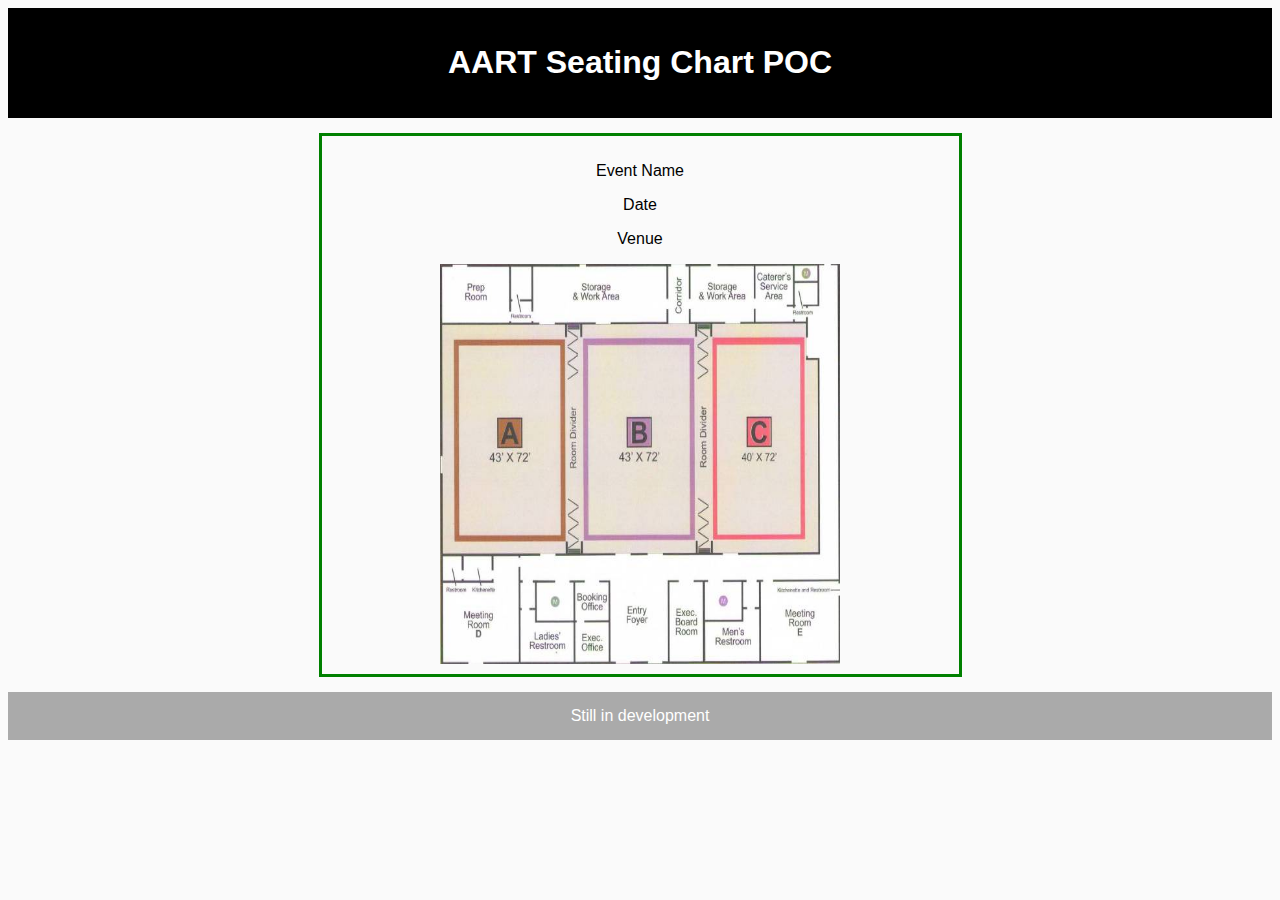
<file: index.html>
<!DOCTYPE html>
<html>
<head>
<style> 
body {
	font-family: 'Roboto', sans-serif;
  background-color:#fafafa;
}
.flex-container {
    display: -webkit-flex;
    display: flex;  
    -webkit-flex-flow: row wrap;
    flex-flow: row wrap;
    text-align: center;
}

.flex-container > * {
    padding: 15px;
    -webkit-flex: 1 100%;
    flex: 1 100%;
}

.article {
    text-align: left;
}

header {background: black;color:white;}
footer {background: #aaa;color:white;}
.nav {background:#eee;}

.nav ul {
    list-style-type: none;
    padding: 0;
}
.nav ul a {
    text-decoration: none;
}
.venue-map-container{
	margin: auto;
    width: 50%;
    border: 3px solid green;
    padding: 10px;
}
#venue-map{
	margin: auto;
    width: 50%;
	height: 400px; width: 400px;
	display: table;
}
/*.section{ 
	display: table-cell;
	color: white;
}*/
div.section:hover {
    background-color:red;
}
a {
    display: block;
    display: table-cell;
}
a:hover {
    background-color:red;
    opacity: 0.2;
}

/*#section1, #section2, #section3:hover + div{background-color: red;}*/

@media all and (min-width: 768px) {
    .nav {text-align:left;-webkit-flex: 1 auto;flex:1 auto;-webkit-order:1;order:1;}
    .article {-webkit-flex:5 0px;flex:5 0px;-webkit-order:2;order:2;}
    footer {-webkit-order:3;order:3;}
}
</style>
</head>
<body>

<div class="flex-container">
	<header>
	  <h1>AART Seating Chart POC</h1>
	</header>
	<div class="container">
		<div class="venue-map-container">
			<p>Event Name</p>
			<p>Date</p>
			<p>Venue</p>
			<div id="venue-map" style="background: url(venue-layout.jpg); background-size: cover; background-repeat: round;">
				<a href="section1.html"></a>
				<a href="section2.html"></a>
				<a href="section3.html"></a>
			</div>
		</div>
	</div>
	<footer>Still in development</footer>
</div>
</body>
</html>
</file>
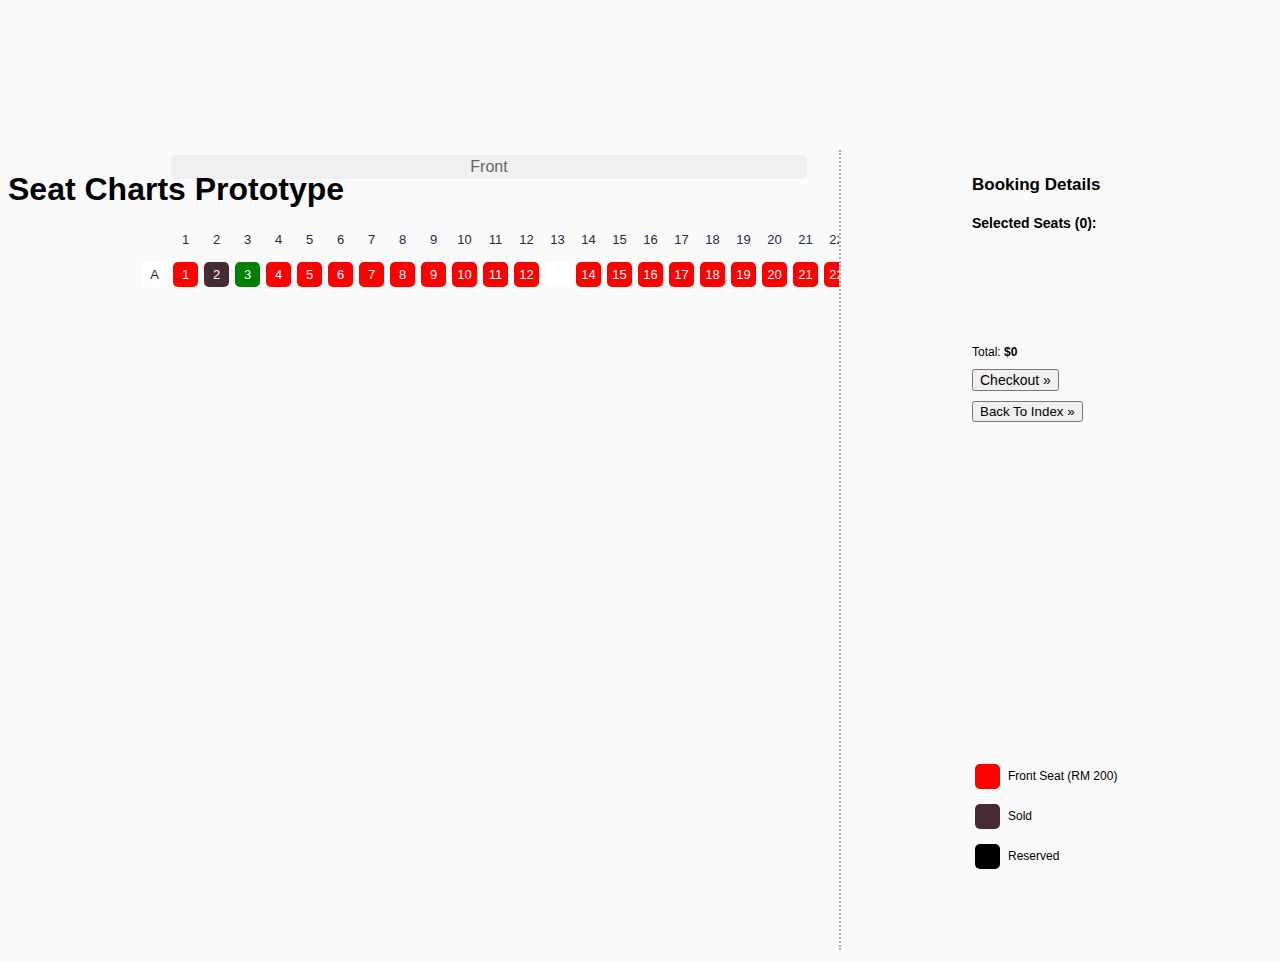
<file: section1.html>
<!doctype html>
<html>
<head>
<meta charset="utf-8">
<meta http-equiv="X-UA-Compatible" content="IE=edge,chrome=1">
<meta name="viewport" content="width=device-width, initial-scale=1">
<title>Seat Charts Prototype</title>
<link href="http://www.jqueryscript.net/css/jquerysctipttop.css" rel="stylesheet" type="text/css">
<link rel="stylesheet" type="text/css" href="jquery.seat-charts.css">
<link rel="stylesheet" type="text/css" href="style.css">
</head>

<body>

<div id="jquery-script-menu">
	<h1>Seat Charts Prototype</h1>
</div>
<div class="wrapper">
	<div class="container">
		<!-- <canvas id="canvas" width="800" height="600"></canvas> -->
		<div id="seat-map">
			<div class="front-indicator">Front</div>
		</div>

		<div class="booking-details">
			<h2>Booking Details</h2>
			<h3> Selected Seats (<span id="counter">0</span>):</h3>
			<ul id="selected-seats">
			</ul>
			Total: <b>$<span id="total">0</span></b>
			<!-- <button id="myBtn">Checkout Modal</button> -->
			<button class="checkout-button" id="myBtn" >Checkout &raquo;</button>
			<!-- <button class="sold-button">Change to Sold &raquo;</button> -->
			<div id="legend"></div>
			<button class="button" onclick="window.location.href='index.html'">Back To Index &raquo;</button>
		</div>
	</div>
</div>
<!-- The Modal -->
<div id="myModal" class="modal">

  <!-- Modal content -->
  <div class="modal-content">
    <div class="modal-header">
      <span class="close">&times;</span>
      <h2>Checkout Modal</h2>
    </div>
    <div class="modal-body">
      <p>Checkout</p>
      <p>Ticket Booked: R1S22ST1 Front Seat RM 200 </p>
      <p>Total: RM 200 </p>

    </div>
    <div class="modal-footer">
      <h3>Modal Footer</h3>
    </div>
  </div>

</div>

<script src="http://code.jquery.com/jquery-1.12.4.min.js"></script> 
<script src="jquery.seat-charts.js"></script> 
<script>

var price = 0; //price
var $cart = $('#selected-seats'); //Sitting Area
var $counter = $('#counter'); //Votes
var $total = $('#total'); //Total money

// var sColumn = 20;
// var sRow = 26;
var seatSection = 1;

var seatMap = ['bbbbbbbbbbbb_bbbbbbbbbbbb'];
var seatPrefix = ['A','B','C','D','E', 'F', 'G', 'H', 'I','J','K','L','M','N','O','P','Q','R','S','T','U','V','W','X','Y','Z'];
var seatName = [];

var seatInfo = {
	// a:{

 //    	price: 99.9,
 //    	section : seatSection,
 //    	classes : 'Standard', 
	// 	category: 'standard'
 //    },
    b:{
        price: 200,
        section : seatSection,
        classes : 'front-seat', 
		category: ' Front Seat'
    },
    r:{
    	price: 0,
    	section : seatSection,
        classes : 'reserved-seat', 
		category: ' Reserved Seat'
    }
};

var seatItems = [
            // [ 'a', 'available',   'Standard Seat' ],
            // [ 'a', 'unavailable', 'Sold'],
            [ 'b', 'available', 'Front Seat (RM 200)'],
            [ 'b', 'unavailable', 'Sold'],
            [ 'r', 'unavailable', 'Reserved']

        ];
        
var maxSeats = 10;

// for (var i = 0 ; i < sRow ; i++){
//     var row = '' ;
//     for (var j = 0 ; j < sColumn ; j++){                  
//         row += 'a';
//     }
//     seatMap.push(row);
// }

for (var i = 0; i < 26; i++){
	seatName.push(seatPrefix[i]);
}

var rowName = 'R';
var colName = 'S';
var secName = 'ST';
var soldSeat = ['A_2'];
var reservedSeat = ['A_3'];


var sc = $('#seat-map').seatCharts({
    map: seatMap,
    naming : {
        top : true,
        rows: seatName,
        getLabel : function (character, row, column) {
            return column;
        }
    },
    seats:seatInfo,

    legend : { //Definition legend
        node : $('#legend'),
        items : seatItems
    },
    click: function () { //Click event
    	
        if (this.status() == 'available') { //optional seat
            var ms = sc.find('selected').length;

            //alert(ms);
            if (ms < maxSeats) {

                price = this.settings.data.price;



        $('<option selected>'+rowName+(this.settings.row+1)+colName+this.settings.label+secName+this.settings.data.section+this.settings.data.category+' RM '+this.settings.data.price+'</option>')
                    .attr('id', 'cart-item-'+this.settings.id)
                    .attr('value', this.settings.id)
                    .attr('alt', price)
                    .data('seatId', this.settings.id)
                    .appendTo($cart);

                $counter.text(sc.find('selected').length+1);
                $counter.attr('value', sc.find('selected').length+1);

                $total.text(recalculateTotal(sc));
                $total.attr('value', recalculateTotal(sc));

                return 'selected';
            }
                alert('You can only choose '+ maxSeats + ' seats.');
                return 'available';

        } else if (this.status() == 'selected') { //Checked

                //Update Number
                $counter.text(sc.find('selected').length-1);
                // $counter.attr('value', sc.find('selected').length-1);

                //Delete reservation
                // $('#cart-item-'+this.settings.id).remove();

                //update totalnum
                $total.text(recalculateTotal(sc));
                $total.attr('value', recalculateTotal(sc));

                //Delete reservation
                  $('#cart-item-'+this.settings.id).remove();
                //optional
                return 'available';

        } else if (this.status() == 'unavailable') { //sold
            return 'unavailable';

        } else {
            return this.style();
        }
    },

});
sc.get(soldSeat).status('unavailable');
sc.get(reservedSeat).status('reserved');



function number_format (number, decimals, decPoint, thousandsSep) { // eslint-disable-line camelcase

  number = (number + '').replace(/[^0-9+\-Ee.]/g, '')
  var n = !isFinite(+number) ? 0 : +number
  var prec = !isFinite(+decimals) ? 0 : Math.abs(decimals)
  var sep = (typeof thousandsSep === 'undefined') ? ',' : thousandsSep
  var dec = (typeof decPoint === 'undefined') ? '.' : decPoint
  var s = ''
  var toFixedFix = function (n, prec) {
    var k = Math.pow(10, prec)
    return '' + (Math.round(n * k) / k)
      .toFixed(prec)
  }
  // @todo: for IE parseFloat(0.55).toFixed(0) = 0;
  s = (prec ? toFixedFix(n, prec) : '' + Math.round(n)).split('.')
  if (s[0].length > 3) {
    s[0] = s[0].replace(/\B(?=(?:\d{3})+(?!\d))/g, sep)
  }
  if ((s[1] || '').length < prec) {
    s[1] = s[1] || ''
    s[1] += new Array(prec - s[1].length + 1).join('0')
  }
  return s.join(dec)
}

// Add total money
function recalculateTotal(sc) {
    var total = 0;
    $('#selected-seats').find('option:selected').each(function () {
        total += Number($(this).attr('alt'));
    });

    return number_format(total,2,'.','');
}


// function() {
//     $("#sold-button").click(function(event) {
//     	console.log(this);
//         // alert(event.target.id);
//     });
// }
// ----AJAX------    
// setInterval(function() {
// 	$.ajax({
// 		type     : 'get',
// 		url      : '/bookings/get/100',
// 		dataType : 'json',
// 		success  : function(response) {
// 			//iterate through all bookings for our event 
// 			$.each(response.bookings, function(index, booking) {
// 				//find seat by id and set its status to unavailable
// 				sc.status(booking.seat_id, 'unavailable');
// 			});
// 		}
// 	});
// }, 10000); //every 10 seconds   		
</script>
<script src="modal.js"></script> 
<!-- canvas -->
<!-- <script type="text/javascript">
var canvas = document.getElementsByTagName('canvas')[0];
	canvas.width = 800;
canvas.height = 600;

	var gkhead = new Image;

	window.onload = function(){		
    
		    var ctx = canvas.getContext('2d');
		    trackTransforms(ctx);
		  
    function redraw(){

          // Clear the entire canvas
          var p1 = ctx.transformedPoint(0,0);
          var p2 = ctx.transformedPoint(canvas.width,canvas.height);
          ctx.clearRect(p1.x,p1.y,p2.x-p1.x,p2.y-p1.y);

          ctx.save();
          ctx.setTransform(1,0,0,1,0,0);
          ctx.clearRect(0,0,canvas.width,canvas.height);
          ctx.restore();

          ctx.drawImage(gkhead,0,0);

        }
        redraw();

      var lastX=canvas.width/2, lastY=canvas.height/2;

      var dragStart,dragged;

      canvas.addEventListener('mousedown',function(evt){
          document.body.style.mozUserSelect = document.body.style.webkitUserSelect = document.body.style.userSelect = 'none';
          lastX = evt.offsetX || (evt.pageX - canvas.offsetLeft);
          lastY = evt.offsetY || (evt.pageY - canvas.offsetTop);
          dragStart = ctx.transformedPoint(lastX,lastY);
          dragged = false;
      },false);

      canvas.addEventListener('mousemove',function(evt){
          lastX = evt.offsetX || (evt.pageX - canvas.offsetLeft);
          lastY = evt.offsetY || (evt.pageY - canvas.offsetTop);
          dragged = true;
          if (dragStart){
            var pt = ctx.transformedPoint(lastX,lastY);
            ctx.translate(pt.x-dragStart.x,pt.y-dragStart.y);
            redraw();
                }
      },false);

      canvas.addEventListener('mouseup',function(evt){
          dragStart = null;
          if (!dragged) zoom(evt.shiftKey ? -1 : 1 );
      },false);

      var scaleFactor = 1.1;

      var zoom = function(clicks){
          var pt = ctx.transformedPoint(lastX,lastY);
          ctx.translate(pt.x,pt.y);
          var factor = Math.pow(scaleFactor,clicks);
          ctx.scale(factor,factor);
          ctx.translate(-pt.x,-pt.y);
          redraw();
      }

      var handleScroll = function(evt){
          var delta = evt.wheelDelta ? evt.wheelDelta/40 : evt.detail ? -evt.detail : 0;
          if (delta) zoom(delta);
          return evt.preventDefault() && false;
      };
    
      canvas.addEventListener('DOMMouseScroll',handleScroll,false);
      canvas.addEventListener('mousewheel',handleScroll,false);
	};

	gkhead.src = 'http://phrogz.net/tmp/gkhead.jpg';
	
	// Adds ctx.getTransform() - returns an SVGMatrix
	// Adds ctx.transformedPoint(x,y) - returns an SVGPoint
	function trackTransforms(ctx){
      var svg = document.createElementNS("http://www.w3.org/2000/svg",'svg');
      var xform = svg.createSVGMatrix();
      ctx.getTransform = function(){ return xform; };

      var savedTransforms = [];
      var save = ctx.save;
      ctx.save = function(){
          savedTransforms.push(xform.translate(0,0));
          return save.call(ctx);
      };
    
      var restore = ctx.restore;
      ctx.restore = function(){
        xform = savedTransforms.pop();
        return restore.call(ctx);
		      };

      var scale = ctx.scale;
      ctx.scale = function(sx,sy){
        xform = xform.scaleNonUniform(sx,sy);
        return scale.call(ctx,sx,sy);
		      };
    
      var rotate = ctx.rotate;
      ctx.rotate = function(radians){
          xform = xform.rotate(radians*180/Math.PI);
          return rotate.call(ctx,radians);
      };
    
      var translate = ctx.translate;
      ctx.translate = function(dx,dy){
          xform = xform.translate(dx,dy);
          return translate.call(ctx,dx,dy);
      };
    
      var transform = ctx.transform;
      ctx.transform = function(a,b,c,d,e,f){
          var m2 = svg.createSVGMatrix();
          m2.a=a; m2.b=b; m2.c=c; m2.d=d; m2.e=e; m2.f=f;
          xform = xform.multiply(m2);
          return transform.call(ctx,a,b,c,d,e,f);
      };
    
      var setTransform = ctx.setTransform;
      ctx.setTransform = function(a,b,c,d,e,f){
          xform.a = a;
          xform.b = b;
          xform.c = c;
          xform.d = d;
          xform.e = e;
          xform.f = f;
          return setTransform.call(ctx,a,b,c,d,e,f);
      };
    
      var pt  = svg.createSVGPoint();
      ctx.transformedPoint = function(x,y){
          pt.x=x; pt.y=y;
          return pt.matrixTransform(xform.inverse());
      }
	}
</script> -->
</body>
</html>
</file>
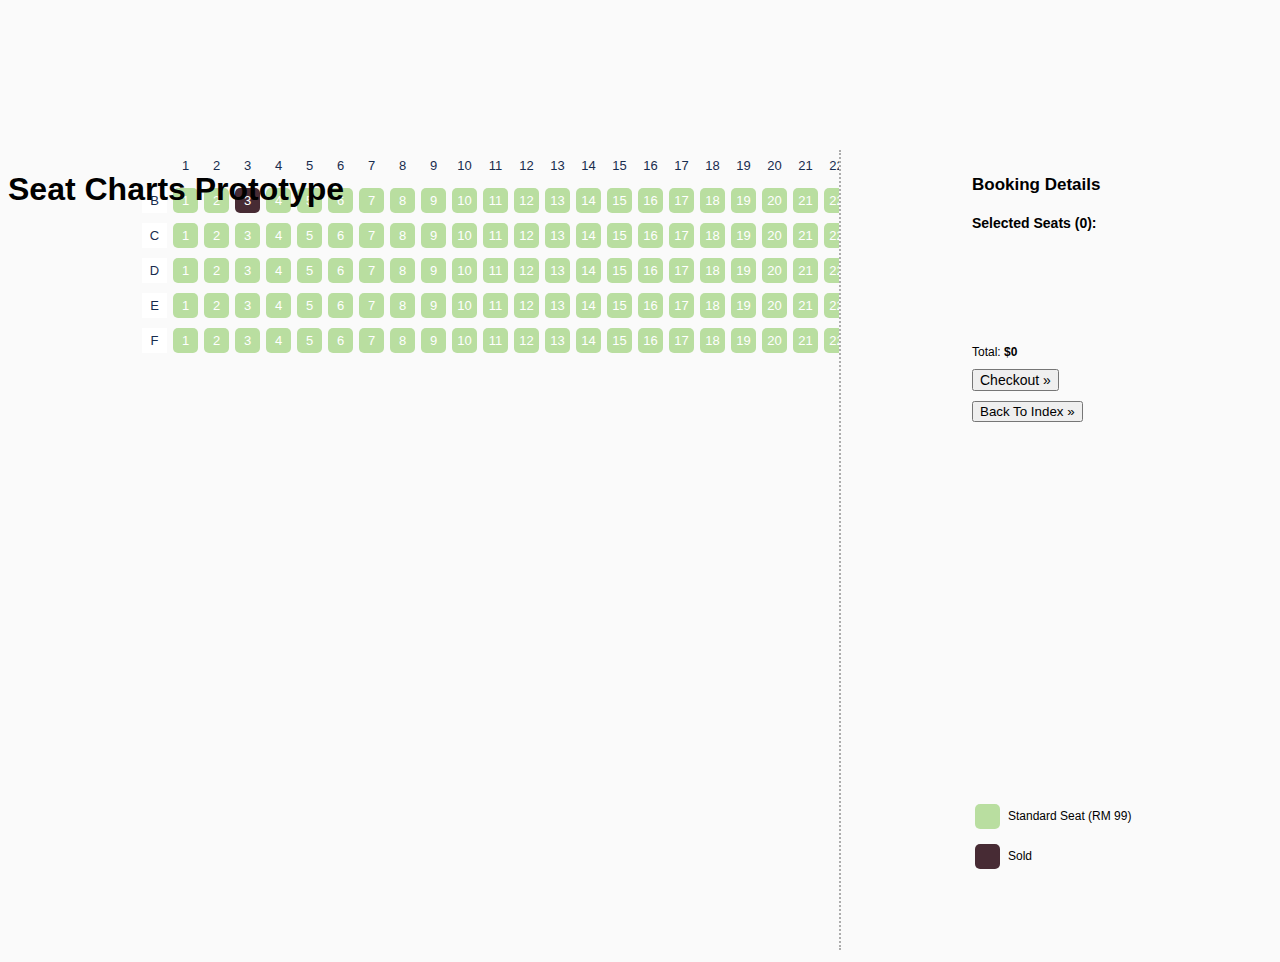
<file: section2.html>
<!doctype html>
<html>
<head>
<meta charset="utf-8">
<meta http-equiv="X-UA-Compatible" content="IE=edge,chrome=1">
<meta name="viewport" content="width=device-width, initial-scale=1">
<title>Seat Charts Prototype</title>
<link href="http://www.jqueryscript.net/css/jquerysctipttop.css" rel="stylesheet" type="text/css">
<link rel="stylesheet" type="text/css" href="jquery.seat-charts.css">
<link rel="stylesheet" type="text/css" href="style.css">
</head>

<body><div id="jquery-script-menu" style=" text-align: center;">
	<h1>Seat Charts Prototype</h1>
</div>
<div class="wrapper">
  <div class="container">
  		<!-- <canvas id="canvas" width="800" height="600"></canvas> -->
  		<div id="seat-map">
      		
    	</div>
  	
	    <div class="booking-details">
			<h2>Booking Details</h2>
			<h3> Selected Seats (<span id="counter">0</span>):</h3>
			<ul id="selected-seats">
			</ul>
			Total: <b>$<span id="total">0</span></b>
			<button class="checkout-button" id="myBtn" >Checkout &raquo;</button>
			<!-- <button class="sold-button">Change to Sold &raquo;</button> -->
			<div id="legend"></div>
            <button class="button" onclick="window.location.href='index.html'">Back To Index &raquo;</button>
	    </div>
  </div>
  <div id="myModal" class="modal">

  <!-- Modal content -->
  <div class="modal-content">
    <div class="modal-header">
      <span class="close">&times;</span>
      <h2>Checkout Modal</h2>
    </div>
    <div class="modal-body">
      <p>Checkout</p>
      <p>Ticket Booked: R1S22ST1 Front Seat RM 200 </p>
      <p>Total: RM 200 </p>

    </div>
    <div class="modal-footer">
      <h3>Modal Footer</h3>
    </div>
  </div>

</div>
</div>
<script src="http://code.jquery.com/jquery-1.12.4.min.js"></script> 
<script src="jquery.seat-charts.js"></script> 
<script>

var price = 0; //price
var $cart = $('#selected-seats'); //Sitting Area
var $counter = $('#counter'); //Votes
var $total = $('#total'); //Total money

var seatSection = 2;

var seatMap = [
    'aaaaaaaaaaaaaaaaaaaaaaaaa',
    'aaaaaaaaaaaaaaaaaaaaaaaaa',
    'aaaaaaaaaaaaaaaaaaaaaaaaa',
    'aaaaaaaaaaaaaaaaaaaaaaaaa',
    'aaaaaaaaaaaaaaaaaaaaaaaaa',];
var seatPrefix = ['B','C','D','E', 'F'];
var seatName = [];

var seatInfo = {
	a:{

    	price: 99.9,
    	section : seatSection,
    	classes : 'Standard', 
		category: ' Standard'
    },
    b:{
        price: 200,
        section : seatSection,
        classes : 'Premium', 
		category: ' Premium'
    }
};

var seatItems = [
            [ 'a', 'available',   'Standard Seat (RM 99)' ],
            [ 'a', 'unavailable', 'Sold']
        ];
        
var maxSeats = 2;

for (var i = 0; i < 26; i++){
	seatName.push(seatPrefix[i]);
}

var rowName = 'R';
var colName = 'S';
var secName = 'ST';
var soldSeat = ['B_3'];


var sc = $('#seat-map').seatCharts({
    map: seatMap,
    naming : {
        top : true,
        rows: seatName,
        getLabel : function (character, row, column) {
            return column;
        }
    },
    seats:seatInfo,

    legend : { //Definition legend
        node : $('#legend'),
        items : seatItems
    },
    click: function () { //Click event
    	
        if (this.status() == 'available') { //optional seat
            var ms = sc.find('selected').length;

            //alert(ms);
            if (ms < maxSeats) {

                price = this.settings.data.price;



        $('<option selected>'+rowName+(this.settings.row+1)+colName+this.settings.label+secName+this.settings.data.section+this.settings.data.category+' RM '+this.settings.data.price+'</option>')
                    .attr('id', 'cart-item-'+this.settings.id)
                    .attr('value', this.settings.id)
                    .attr('alt', price)
                    .data('seatId', this.settings.id)
                    .appendTo($cart);

                $counter.text(sc.find('selected').length+1);
                $counter.attr('value', sc.find('selected').length+1);

                $total.text(recalculateTotal(sc));
                $total.attr('value', recalculateTotal(sc));

                return 'selected';
            }
                alert('You can only choose '+ maxSeats + ' seats.');
                return 'available';

        } else if (this.status() == 'selected') { //Checked

                //Update Number
                $counter.text(sc.find('selected').length-1);
                $counter.attr('value', sc.find('selected').length-1);

                //Delete reservation
                // $('#cart-item-'+this.settings.id).remove();

                //update totalnum
                $total.text(recalculateTotal(sc));
                $total.attr('value', recalculateTotal(sc));

                //Delete reservation
                  $('#cart-item-'+this.settings.id).remove();
                //optional
                return 'available';

        } else if (this.status() == 'unavailable') { //sold
            return 'unavailable';

        } else {
            return this.style();
        }
    },

});
sc.get(soldSeat).status('unavailable');
// sc.find('unavailable').node().fadeOut('fast');



function number_format (number, decimals, decPoint, thousandsSep) { // eslint-disable-line camelcase

  number = (number + '').replace(/[^0-9+\-Ee.]/g, '')
  var n = !isFinite(+number) ? 0 : +number
  var prec = !isFinite(+decimals) ? 0 : Math.abs(decimals)
  var sep = (typeof thousandsSep === 'undefined') ? ',' : thousandsSep
  var dec = (typeof decPoint === 'undefined') ? '.' : decPoint
  var s = ''
  var toFixedFix = function (n, prec) {
    var k = Math.pow(10, prec)
    return '' + (Math.round(n * k) / k)
      .toFixed(prec)
  }
  // @todo: for IE parseFloat(0.55).toFixed(0) = 0;
  s = (prec ? toFixedFix(n, prec) : '' + Math.round(n)).split('.')
  if (s[0].length > 3) {
    s[0] = s[0].replace(/\B(?=(?:\d{3})+(?!\d))/g, sep)
  }
  if ((s[1] || '').length < prec) {
    s[1] = s[1] || ''
    s[1] += new Array(prec - s[1].length + 1).join('0')
  }
  return s.join(dec)
}

// Add total money
function recalculateTotal(sc) {
    var total = 0;
    $('#selected-seats').find('option:selected').each(function () {
        total += Number($(this).attr('alt'));
    });

    return number_format(total,2,'.','');
}

   		
</script>
<script src="modal.js"></script> 

</body>
</html>
</file>
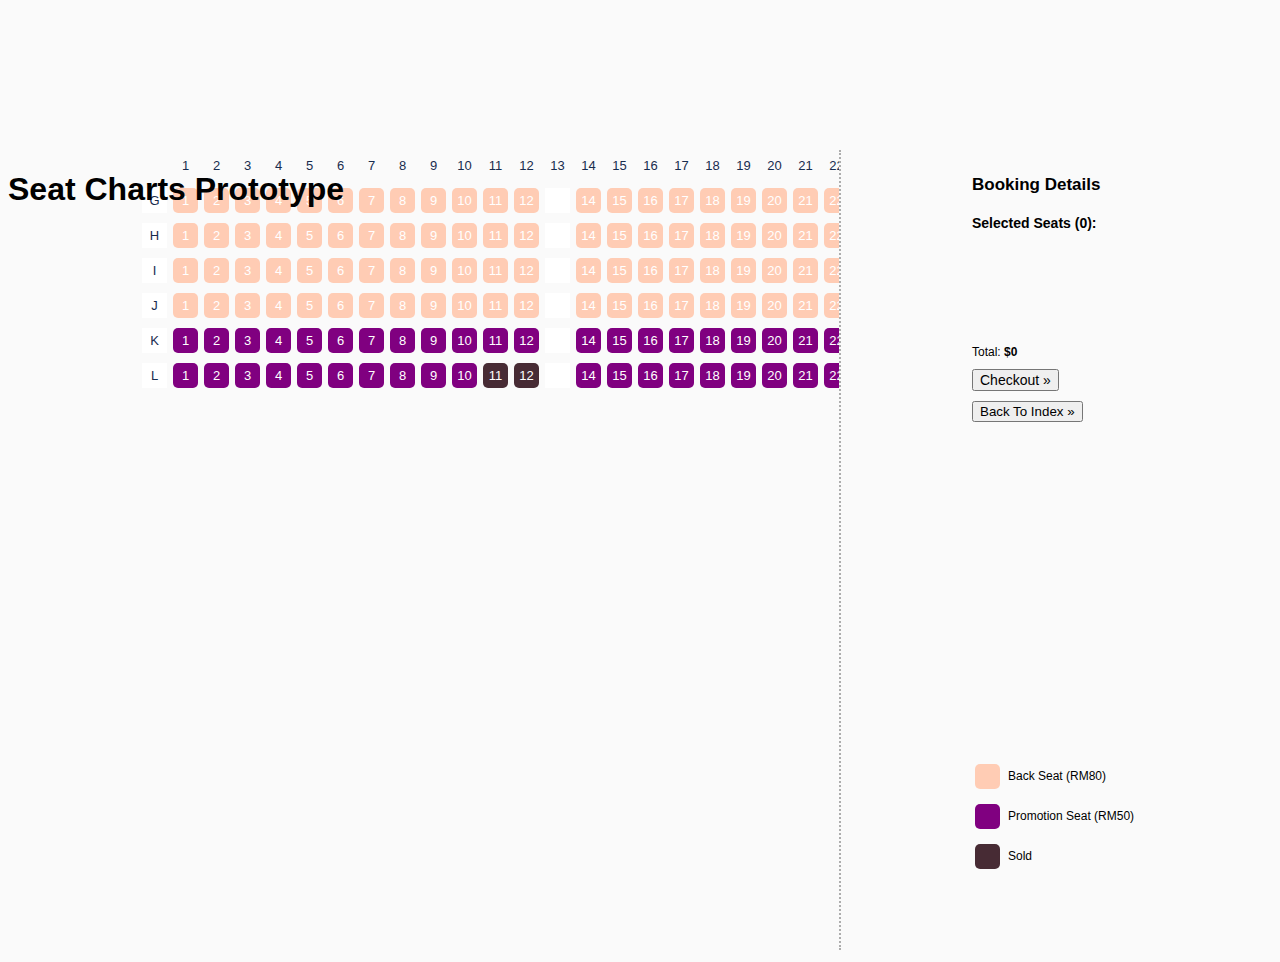
<file: section3.html>
<!doctype html>
<html>
<head>
<meta charset="utf-8">
<meta http-equiv="X-UA-Compatible" content="IE=edge,chrome=1">
<meta name="viewport" content="width=device-width, initial-scale=1">
<title>Seat Charts Prototype</title>
<link href="http://www.jqueryscript.net/css/jquerysctipttop.css" rel="stylesheet" type="text/css">
<link rel="stylesheet" type="text/css" href="jquery.seat-charts.css">
<link rel="stylesheet" type="text/css" href="style.css">
</head>

<body><div id="jquery-script-menu" style=" text-align: center;">
	<h1>Seat Charts Prototype</h1>
</div>
<div class="wrapper">
  <div class="container">
  		<div id="seat-map">	
    	</div>
	    <div class="booking-details">
			<h2>Booking Details</h2>
			<h3> Selected Seats (<span id="counter">0</span>):</h3>
			<ul id="selected-seats">
			</ul>
			Total: <b>$<span id="total">0</span></b>
			<button class="checkout-button" id="myBtn" >Checkout &raquo;</button>
			<!-- <button class="sold-button">Change to Sold &raquo;</button> -->
			<div id="legend"></div>
            <button class="button" onclick="window.location.href='index.html'">Back To Index &raquo;</button>
	    </div>
  </div>
  <div id="myModal" class="modal">

  <!-- Modal content -->
  <div class="modal-content">
    <div class="modal-header">
      <span class="close">&times;</span>
      <h2>Checkout Modal</h2>
    </div>
    <div class="modal-body">
      <p>Checkout</p>
      <p>Ticket Booked: R1S22ST1 Front Seat RM 200 </p>
      <p>Total: RM 200 </p>

    </div>
    <div class="modal-footer">
      <h3>Modal Footer</h3>
    </div>
  </div>

</div>
</div>
<script src="http://code.jquery.com/jquery-1.12.4.min.js"></script> 
<script src="jquery.seat-charts.js"></script> 
<script>

var price = 0; //price
var $cart = $('#selected-seats'); //Sitting Area
var $counter = $('#counter'); //Votes
var $total = $('#total'); //Total money

var seatSection = 2;

var seatMap = [
    'cccccccccccc_cccccccccccc',
    'cccccccccccc_cccccccccccc',
    'cccccccccccc_cccccccccccc',
    'cccccccccccc_cccccccccccc',
    'pppppppppppp_pppppppppppp',
    'pppppppppppp_pppppppppppp'
    ];
var seatPrefix = ['G', 'H', 'I','J','K', 'L', 'M'];
var seatName = [];

var seatInfo = {
	c:{

    	price: 80,
    	section : seatSection,
    	classes : 'back-seat', 
		category: ' Standard'
    },
    p:{
        price: 50,
        section : seatSection,
        classes : 'promo-seat', 
		category: ' Promotion'
    }
};

var seatItems = [
            [ 'c', 'available',   'Back Seat (RM80)' ],
            [ 'p', 'available',   'Promotion Seat (RM50)' ],
            [ 'p', 'unavailable', 'Sold']
        ];
        
var maxSeats = 10;

for (var i = 0; i < 26; i++){
	seatName.push(seatPrefix[i]);
}

var rowName = 'R';
var colName = 'S';
var secName = 'ST';
var soldSeat = ['L_11', 'L_12'];


var sc = $('#seat-map').seatCharts({
    map: seatMap,
    naming : {
        top : true,
        rows: seatName,
        getLabel : function (character, row, column) {
            return column;
        }
    },
    seats:seatInfo,

    legend : { //Definition legend
        node : $('#legend'),
        items : seatItems
    },
    click: function () { //Click event
    	
        if (this.status() == 'available') { //optional seat
            var ms = sc.find('selected').length;

            //alert(ms);
            if (ms < maxSeats) {

                price = this.settings.data.price;



        $('<option selected>'+rowName+(this.settings.row+1)+colName+this.settings.label+secName+this.settings.data.section+this.settings.data.category+' RM '+this.settings.data.price+'</option>')
                    .attr('id', 'cart-item-'+this.settings.id)
                    .attr('value', this.settings.id)
                    .attr('alt', price)
                    .data('seatId', this.settings.id)
                    .appendTo($cart);

                $counter.text(sc.find('selected').length+1);
                $counter.attr('value', sc.find('selected').length+1);

                $total.text(recalculateTotal(sc));
                $total.attr('value', recalculateTotal(sc));

                return 'selected';
            }
                alert('You can only choose '+ maxSeats + ' seats.');
                return 'available';

        } else if (this.status() == 'selected') { //Checked

                //Update Number
                $counter.text(sc.find('selected').length-1);
                $counter.attr('value', sc.find('selected').length-1);

                //Delete reservation
                // $('#cart-item-'+this.settings.id).remove();

                //update totalnum
                $total.text(recalculateTotal(sc));
                $total.attr('value', recalculateTotal(sc));

                //Delete reservation
                  $('#cart-item-'+this.settings.id).remove();
                //optional
                return 'available';

        } else if (this.status() == 'unavailable') { //sold
            return 'unavailable';

        } else {
            return this.style();
        }
    },

});
sc.get(soldSeat).status('unavailable');



function number_format (number, decimals, decPoint, thousandsSep) { // eslint-disable-line camelcase

  number = (number + '').replace(/[^0-9+\-Ee.]/g, '')
  var n = !isFinite(+number) ? 0 : +number
  var prec = !isFinite(+decimals) ? 0 : Math.abs(decimals)
  var sep = (typeof thousandsSep === 'undefined') ? ',' : thousandsSep
  var dec = (typeof decPoint === 'undefined') ? '.' : decPoint
  var s = ''
  var toFixedFix = function (n, prec) {
    var k = Math.pow(10, prec)
    return '' + (Math.round(n * k) / k)
      .toFixed(prec)
  }
  // @todo: for IE parseFloat(0.55).toFixed(0) = 0;
  s = (prec ? toFixedFix(n, prec) : '' + Math.round(n)).split('.')
  if (s[0].length > 3) {
    s[0] = s[0].replace(/\B(?=(?:\d{3})+(?!\d))/g, sep)
  }
  if ((s[1] || '').length < prec) {
    s[1] = s[1] || ''
    s[1] += new Array(prec - s[1].length + 1).join('0')
  }
  return s.join(dec)
}

// Add total money
function recalculateTotal(sc) {
    var total = 0;
    $('#selected-seats').find('option:selected').each(function () {
        total += Number($(this).attr('alt'));
    });

    return number_format(total,2,'.','');
}


	
</script>
<script src="modal.js"></script> 


</body>
</html>
</file>
<file: style.css>
body {
	font-family: 'Roboto', sans-serif;
  background-color:#fafafa;
}
a {
	color: #b71a4c;
}
canvas { display:block; margin:1em auto; background:#fff; border:1px solid #ccc }
#jquery-script-menu{
	text-align: center; position: absolute; z-index: 0; border-top: none;
}
.front-indicator {
	margin: 5px 32px 45px 32px;
	background-color: #f0f0f0; 
	color: #666;
	text-align: center;
	padding: 3px;
	border-radius: 5px;
	width: auto;
	max-height: 20px;
}
.wrapper {
	width: 100%;
	text-align: center;
  	margin-top:150px;
}
.container {
	margin: 0;
	width: auto;
	height: auto;
}
.booking-details {
	float: right;
	text-align: left;
	font-size: 12px;
	position: initial;
	height: 401px;
	padding-right: 100px;
	width: 200px;
}
.booking-details h2 {
	margin: 25px 0 20px 0;
	font-size: 17px;
}
.booking-details h3 {
	margin: 5px 5px 0 0;
	font-size: 14px;
}
div.seatCharts-cell {
	color: #182C4E;
	height: 25px;
	width: 25px;
	line-height: 25px;
}
div.seatCharts-seat {
	display: inline-block;
	color: #FFFFFF;
	cursor: pointer;	
}
div.seatCharts-row {
	height: 35px;
	width: auto;
	display: inline-flex;
	/*padding-left: 10%;*/
}
div.seatCharts-seat.available {
	background-color: #B9DEA0;

}
div.seatCharts-seat.available.front-seat {
/* 	background: url(vip.png); */
	background-color: red;
}
div.seatCharts-seat.available.middle-seat {
/* 	background: url(vip.png); */
	background-color: purple;
}
div.seatCharts-seat.available.back-seat {
/* 	background: url(vip.png); */
	background-color: #FFCCB4;
}
div.seatCharts-seat.available.promo-seat {
/* 	background: url(vip.png); */
	background-color: purple;
}
div.seatCharts-seat.focused {
	background-color: #76B474;
}
div.seatCharts-seat.selected {
	background-color: #E6CAC4;
}
div.seatCharts-seat.unavailable {
	background-color: #472B34;
}
div.seatCharts-seat.unavailable.middle-seat {
/* 	background: url(vip.png); */
	background-color: #472B34;
}
div.seatCharts-seat.unavailable.back-seat {
/* 	background: url(vip.png); */
	background-color: #472B34;
}
div.seatCharts-seat.unavailable.promo-seat {
/* 	background: url(vip.png); */
	background-color: #472B34;
}
div.seatCharts-seat.unavailable.reserved-seat {
/* 	background: url(vip.png); */
	background-color: black;
}
div.seatCharts-container {
	height: 800px;
	width: 700px;
	display: inline-block;
	overflow-x:auto;
	overflow-y:auto;
	border-right: 2px dotted #adadad;
	/*padding: 20px;*/ 
}
div.seatCharts-legend {
	padding-left: 0px;
	position: absolute;
	display: flex;
	bottom: 16px;
}
ul.seatCharts-legendList {
	padding-left: 0px;
}
span.seatCharts-legendDescription {
	margin-left: 5px;
	line-height: 30px;
}
.checkout-button {
	display: block;
	margin: 10px 0;
	font-size: 14px;
}
#selected-seats {
	height: 90px;
	overflow-y: scroll;
	overflow-x: scroll;
	width: 200px;
	padding-left: 0px;
}

/* The Modal (background) */
.modal {
    display: none; /* Hidden by default */
    position: fixed; /* Stay in place */
    z-index: 1; /* Sit on top */
    padding-top: 100px; /* Location of the box */
    left: 0;
    top: 0;
    width: 100%; /* Full width */
    height: 100%; /* Full height */
    overflow: auto; /* Enable scroll if needed */
    background-color: rgb(0,0,0); /* Fallback color */
    background-color: rgba(0,0,0,0.4); /* Black w/ opacity */
}

/* Modal Content */
.modal-content {
    position: relative;
    background-color: #fefefe;
    margin: auto;
    padding: 0;
    border: 1px solid #888;
    width: 80%;
    box-shadow: 0 4px 8px 0 rgba(0,0,0,0.2),0 6px 20px 0 rgba(0,0,0,0.19);
    -webkit-animation-name: animatetop;
    -webkit-animation-duration: 0.4s;
    animation-name: animatetop;
    animation-duration: 0.4s
}
/* Add Animation */
@-webkit-keyframes animatetop {
    from {top:-300px; opacity:0} 
    to {top:0; opacity:1}
}

@keyframes animatetop {
    from {top:-300px; opacity:0}
    to {top:0; opacity:1}
}

/* The Close Button */
.close {
    color: white;
    float: right;
    font-size: 28px;
    font-weight: bold;
}

.close:hover,
.close:focus {
    color: #000;
    text-decoration: none;
    cursor: pointer;
}

.modal-header {
    padding: 2px 16px;
    background-color: #5cb85c;
    color: white;
}

.modal-body {padding: 2px 16px;}

.modal-footer {
    padding: 2px 16px;
    background-color: #5cb85c;
    color: white;
}
</file>
